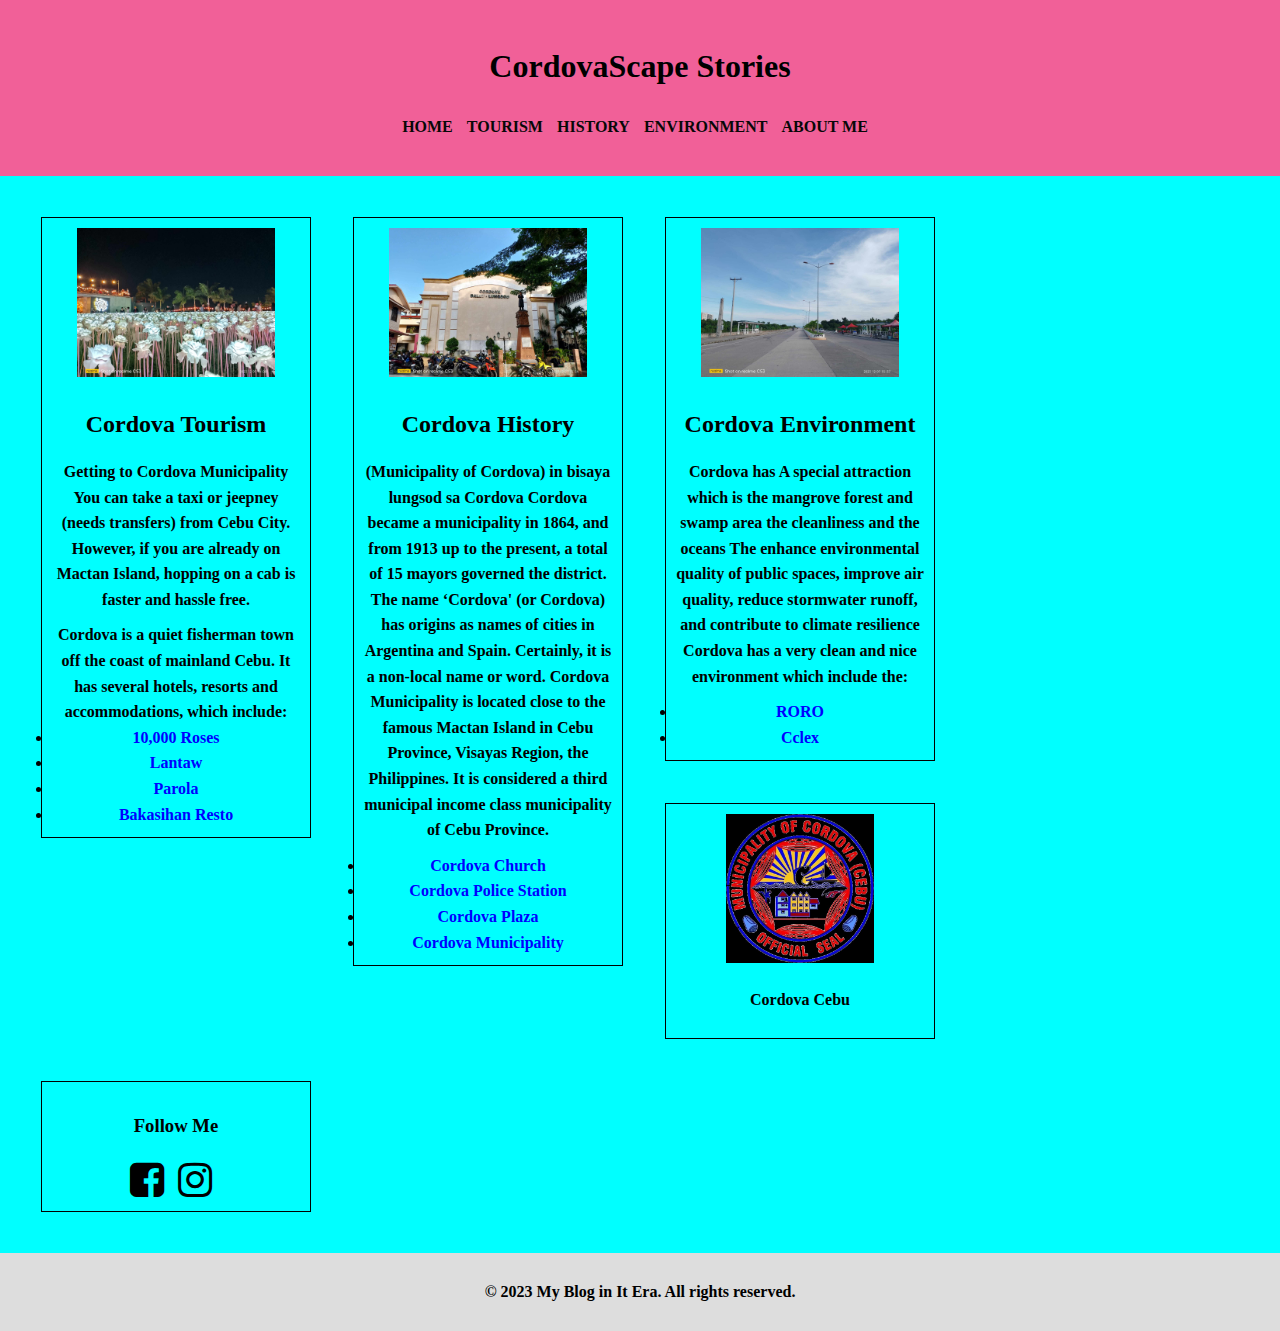
<file: index.html>
<!DOCTYPE html>
<html lang="en">
<head>
    <meta charset="UTF-8">
    <link rel="stylesheet" href="https://cdnjs.cloudflare.com/ajax/libs/font-awesome/4.7.0/css/font-awesome.min.css">
    <meta name="viewport" content="width=device-width, initial-scale=1.0">
    <link href="https://cdn.jsdelivr.net/npm/bootstrap@5.3.2/dist/css/bootstrap.min.css" rel="stylesheet" integrity="sha384-T3c6CoIi6uLrA9TneNEoa7RxnatzjcDSCmG1MXxSR1GAsXEV/Dwwykc2MPK8M2HN" crossorigin="anonymous">
    <script src="https://cdn.jsdelivr.net/npm/bootstrap@5.3.2/dist/js/bootstrap.bundle.min.js" integrity="sha384-C6RzsynM9kWDrMNeT87bh95OGNyZPhcTNXj1NW7RuBCsyN/o0jlpcV8Qyq46cDfL" crossorigin="anonymous"></script>
    
    <title>My Blog</title>
    <link rel="stylesheet" href="style.css">
</head>
  <body>
    <header>
      <h1>CordovaScape Stories </h1>
  <nav>
        <ul>
          <li><a href="index.html"><b>HOME</b></a></li>
          <li><a href="tour.html"> <b>TOURISM</a></li>
          <li><a href="hist.html"> <b>HISTORY</a></li>
          <li><a href="envi.html"> <b>ENVIRONMENT</a></li>
            <li><a href="about.html"><b>ABOUT ME </a></li>
            
        </ul>
      </nav> 
    </header>
    <div class="row">
    <main>
      <div class="left">
      <article class="card">
        <img src="image/9.jpg" alt="10k roses">
        <h2>Cordova Tourism</h2>
<p>Getting to Cordova Municipality You can take a taxi or jeepney (needs transfers) from Cebu City. However, if you are already on Mactan Island, hopping on a cab is faster and hassle free.</p>      
Cordova is a quiet fisherman town off the coast of mainland Cebu. It has several hotels, resorts and accommodations, which include: 
<li><a href="tour.html#tenk" style="color: blue;">10,000 Roses</a>
        <li><a href="tour.html#lantaw" style="color: blue;">Lantaw</a>
        <li><a href="tour.html#parola" style="color: blue;">Parola</a>
        <li><a href="tour.html#bakasihan" style="color: blue;">Bakasihan Resto</a>
      </article>
  
      <article class="card">
        <img src="image/lungs.jpg" alt="Blog Image">
        <h2>Cordova History</h2>
        <p>(Municipality of Cordova) in bisaya lungsod sa Cordova 
          Cordova became a municipality in 1864, and from 1913 up to the present, a total of 15 mayors governed the district.
          The name ‘Cordova' (or Cordova) has origins as names of cities in Argentina and Spain. Certainly, it is a non-local name or word.
          Cordova Municipality is located close to the famous Mactan Island in Cebu Province, Visayas Region, the Philippines.
It is considered a third municipal income class municipality of Cebu Province.
        </p>        
        <li><a href="hist.html#church" style="color: blue;">Cordova Church</a><br>
        <li><a href="hist.html#police" style="color: blue;">Cordova Police Station</a><br>
        <li><a href="hist.html#plaza" style="color: blue;">Cordova Plaza</a>
        <li><a href="hist.html#lungsod" style="color: blue;">Cordova Municipality</a>


  
      </article>
  
      <article class="card">
        <img src="image/1.jpg" alt="Blog Image">
        <h2>Cordova Environment </h2>
        <p>Cordova has  A special attraction which is the mangrove forest and swamp area the cleanliness and the oceans 
          The  enhance  environmental quality of public spaces, improve air quality, reduce stormwater runoff, and contribute to climate resilience
          Cordova has a very clean and nice environment which include the:</p>
        <li><a href="envi.html#roro" style="color: blue;">RORO</a>
          <li><a href="envi.html#cclex" style="color: blue;">Cclex</a>
      </article>
    </div>
    <div class="right">
      <div class="card">

        <img src="image/LOG-removebg-preview.jpg" class="aboutme">
        <p>Cordova Cebu </p>
    </div>
    <div class="card">
      <h3>Follow Me</h3>
      <i class="fa fa-facebook-square" style="font-size:40px" id="icons"></i>
      <i class="fa fa-instagram" style="font-size:40px" id="icons"></i>
    </div>
    </div>
    </main>
    </div>
    <div class="footer">
      <footer>
        <p>&copy; 2023  My Blog in It Era. All rights reserved.</p>
      </footer>
    </div>
  </body>
  
</html>
</file>
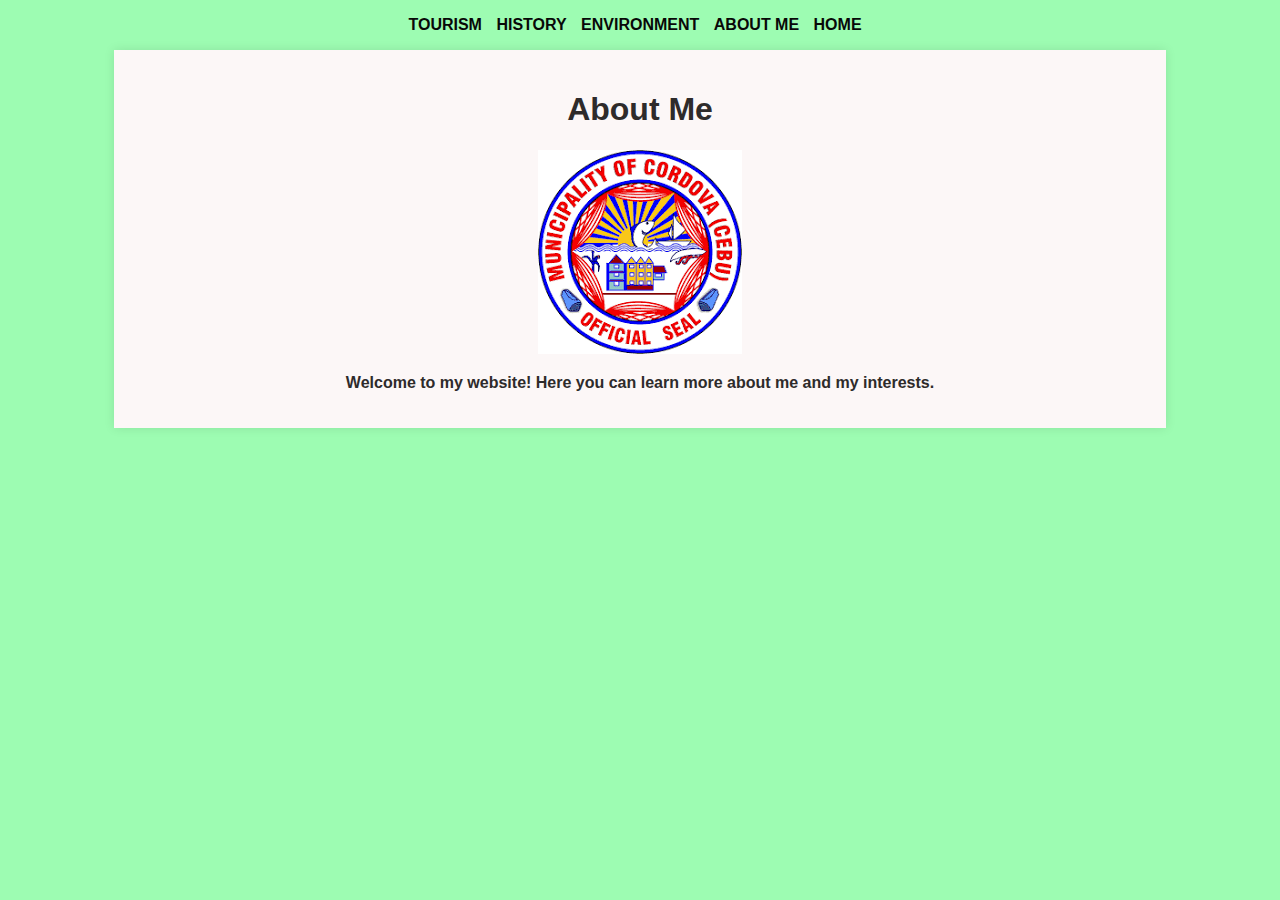
<file: about.html>
<!DOCTYPE html>
<html>
<head>
    <title>About Me</title>
    <style>
        body {
            font-family: Arial, sans-serif;
            background-color: #9dfcb2;
            color: #2e2b2b;
            text-align: center;
        }

        .content {
            width: 80%;
            margin: 0 auto;
            padding: 20px;
            background-color: #fcf7f7;
            box-shadow: 0 0 10px rgba(0, 0, 0, 0.1);
        }
        nav ul {
    list-style-type: none;
    padding: 0;
}

nav ul li {
    display: inline;
    margin-right: 10px;
}

nav ul li a {
    text-decoration: none;
    color: #080808;
}

    </style>
</head>
<body>
    <nav>
        <ul>
          <li><a href="tour.html"> <b>TOURISM</a></li>
          <li><a href="hist.html"> <b>HISTORY</a></li>
          <li><a href="envi.html"> <b>ENVIRONMENT</a></li>
            <li><a href="about.html"> ABOUT ME<b> </b></a></li>
            <li><a href="index.html">HOME <b> </b></a></li>
        </ul>
      </nav> 
    <div class="content">
        <h1>About Me</h1>
        <img src="image/logo" alt="logo">
        <p>Welcome to my website! Here you can learn more about me and my interests.</p>
    </div>
</body>
</html>
</file>
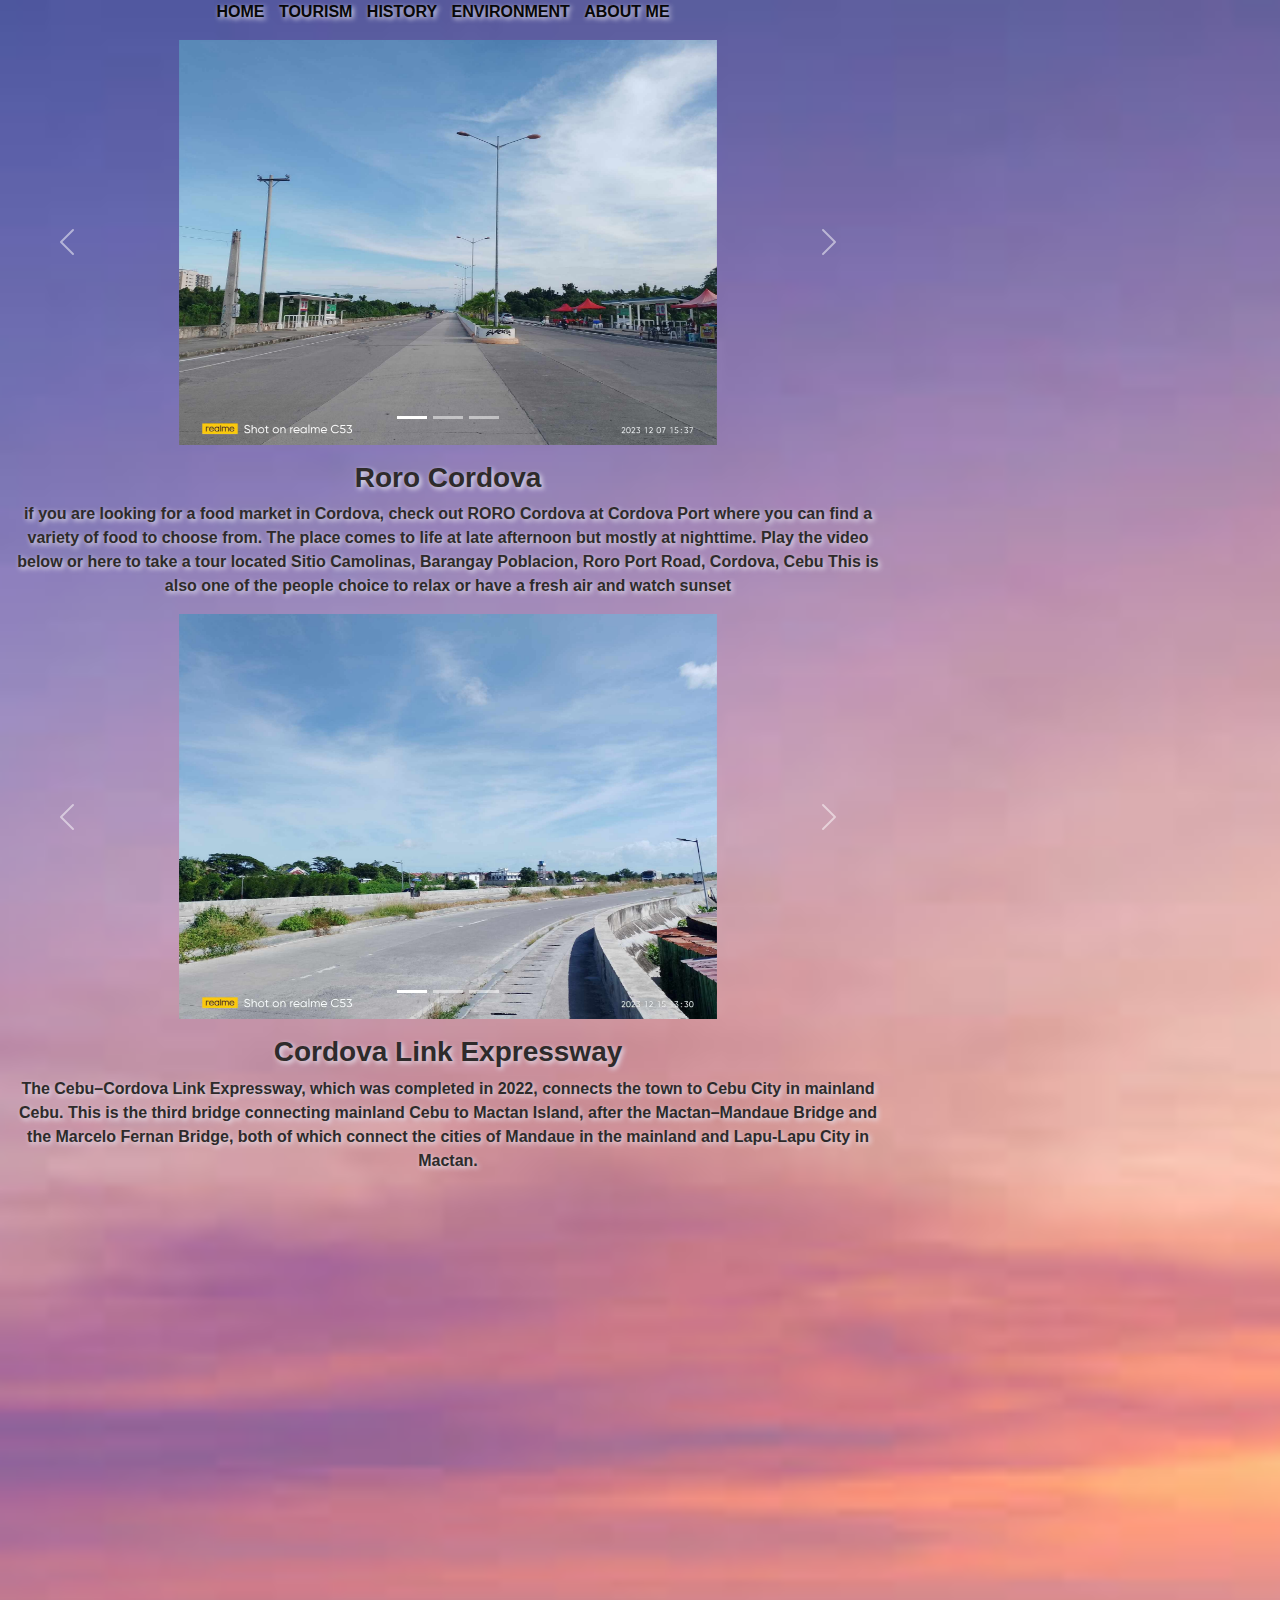
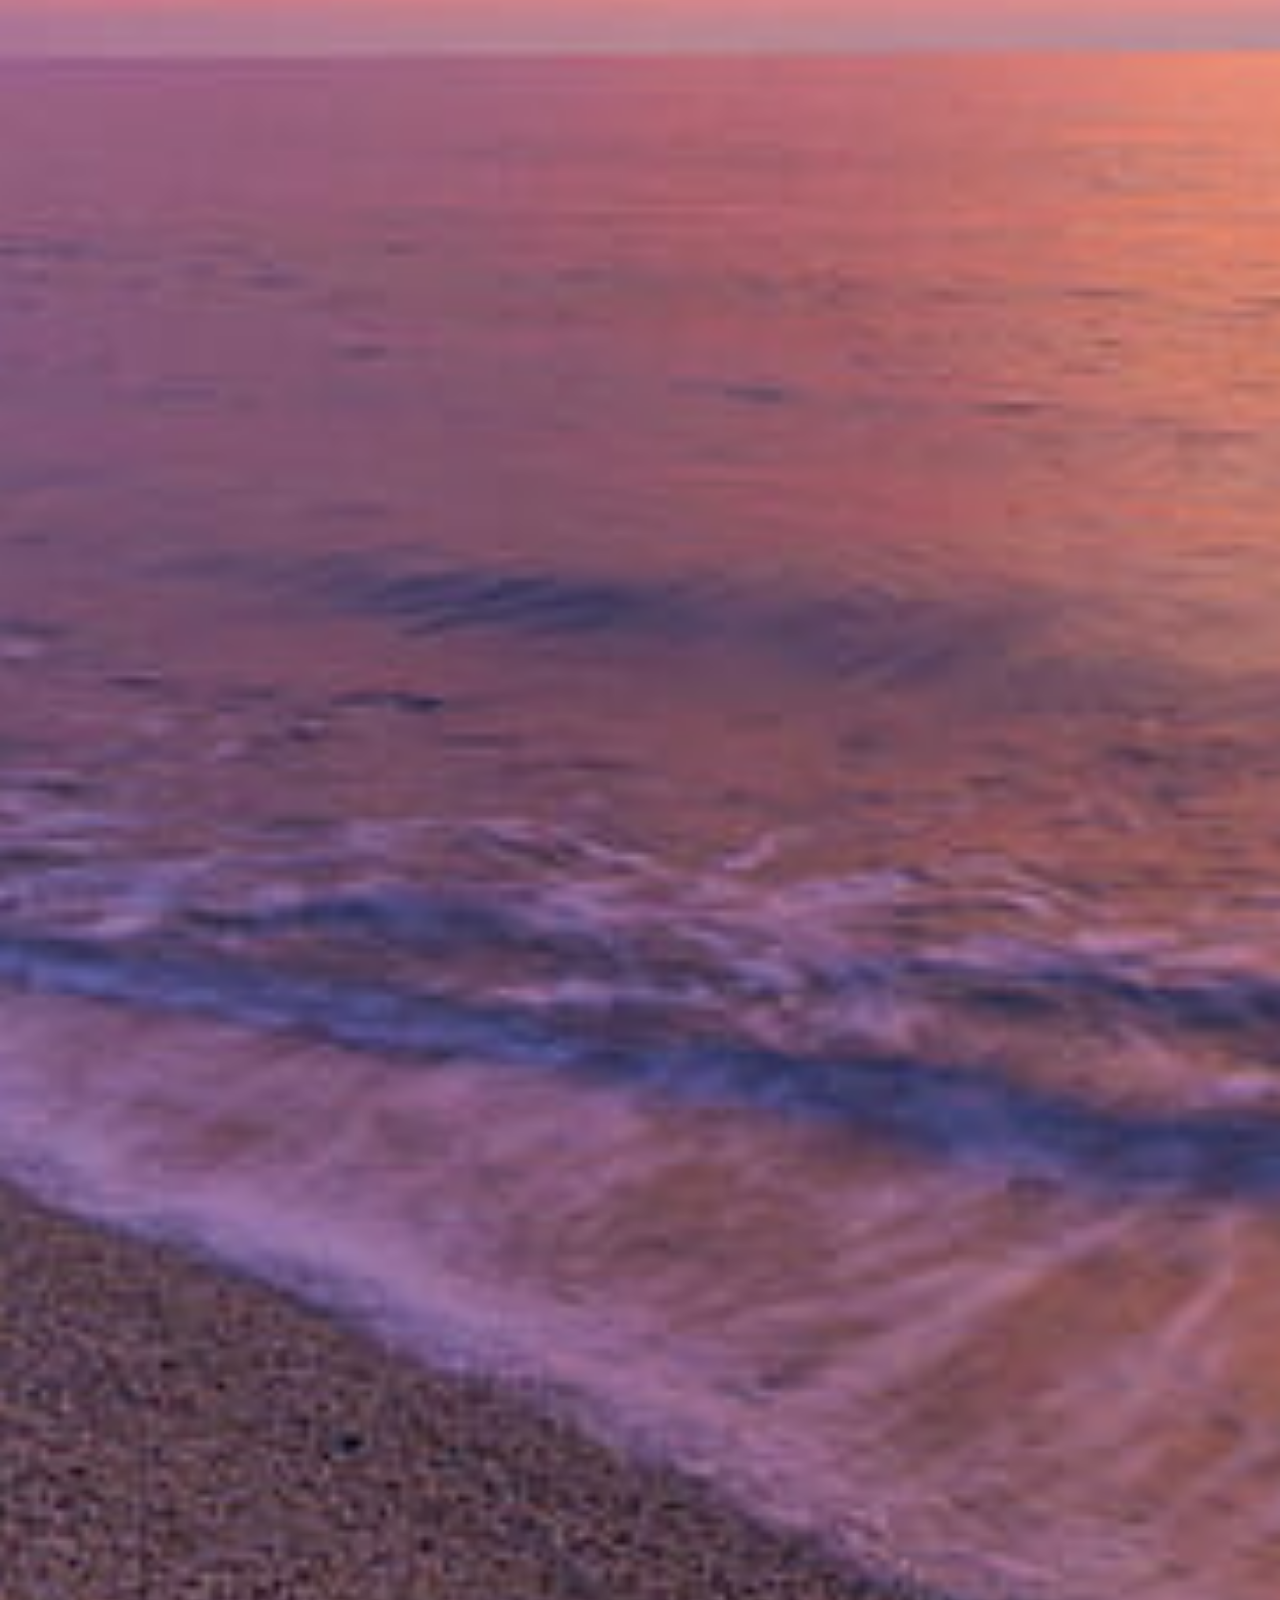
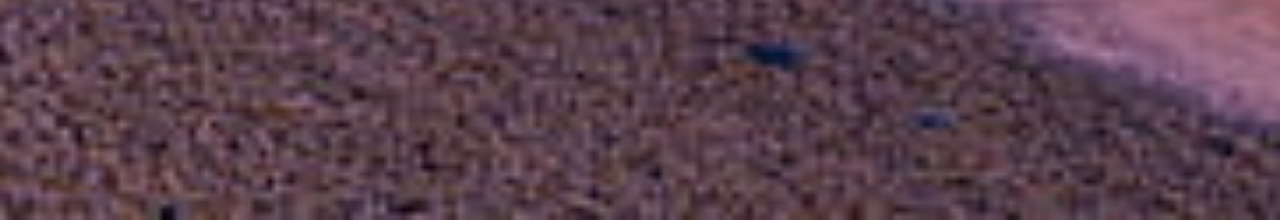
<file: envi.html>
<html lang="en">
<head>
  <title>Cordova Environment</title>
  <meta charset="utf-8">
  <meta name="viewport" content="width=device-width, initial-scale=1">
  <link href="https://cdn.jsdelivr.net/npm/bootstrap@5.3.2/dist/css/bootstrap.min.css" rel="stylesheet">
  <script src="https://cdn.jsdelivr.net/npm/bootstrap@5.3.2/dist/js/bootstrap.bundle.min.js"></script>
  <link rel="stylesheet" href="edit.css">
</head>
<body>
  <style>
    body {
        font-family: Arial, sans-serif;
        background-color: #9dfcb2;
        color: #2e2b2b;
        text-align: center;
    }

    .content {
        width: 80%;
        margin: 0 auto;
        padding: 20px;
        background-color: #fcf7f7;
        box-shadow: 0 0 10px rgba(0, 0, 0, 0.1);
    }
    nav ul {
list-style-type: none;
padding: 0;
}

nav ul li {
display: inline;
margin-right: 10px;
}

nav ul li a {
text-decoration: none;
color: #080808;
}

</style>
  <nav>
    <ul>
      <li><a href="index.html"><b>HOME</b></a></li>
      <li><a href="tour.html"> <b>TOURISM</a></li>
      <li><a href="hist.html"> <b>HISTORY</a></li>
      <li><a href="envi.html"> <b>ENVIRONMENT</a></li>
        <li><a href="about.html"><b>ABOUT ME </a></li>
        
    </ul>
  </nav> 
  
<!-- RORO-->
<a name="roro">
<div id="demo" class="carousel slide" data-bs-ride="carousel">

  <!-- Indicators/dots -->
  <div class="carousel-indicators">
    <button type="button" data-bs-target="#demo" data-bs-slide-to="0" class="active"></button>
    <button type="button" data-bs-target="#demo" data-bs-slide-to="1"></button>
    <button type="button" data-bs-target="#demo" data-bs-slide-to="2"></button>
  </div>
  
  <!-- The slideshow/carousel -->
  <header>
  </header>
  <div class="carousel-inner">
    <div class="carousel-item active">
      <img src="image/1.jpg" alt="RORO" class="d-block m-auto  " style="width:60%">
    </div>
    <div class="carousel-item">
      <img src="image/1.jpg" alt="RORO" class="d-block m-auto" style="width: 60%">
    </div>
  </div>
  
  <!-- Left and right controls/icons -->
  <button class="carousel-control-prev" type="button" data-bs-target="#demo" data-bs-slide="prev">
    <span class="carousel-control-prev-icon"></span>
  </button>
  <button class="carousel-control-next" type="button" data-bs-target="#demo" data-bs-slide="next">
    <span class="carousel-control-next-icon"></span>
  </button>
</div>

<div class="container-fluid mt-3">
  <h3> <b>Roro Cordova</b></h3>
  <p>if you are looking for a food market in Cordova, check out RORO Cordova at Cordova Port where you can find a variety of food to choose from. The place comes to life at late afternoon but mostly at nighttime. Play the video below or here to take a tour located Sitio Camolinas, Barangay Poblacion, Roro Port Road, Cordova, Cebu
    This is also one of the people choice to relax or have a fresh air  and watch sunset
  </p>
</div>
</a>
<!-- CCLEX-->
<a name="cclex">
  <div id="demo" class="carousel slide" data-bs-ride="carousel">
  
    <!-- Indicators/dots -->
    <div class="carousel-indicators">
      <button type="button" data-bs-target="#demo" data-bs-slide-to="0" class="active"></button>
      <button type="button" data-bs-target="#demo" data-bs-slide-to="1"></button>
      <button type="button" data-bs-target="#demo" data-bs-slide-to="2"></button>
    </div>
    
    <!-- The slideshow/carousel -->
    <header>
          
    </header>
    <div class="carousel-inner">
      <div class="carousel-item active">
        <img src="image/cc.jpg" alt="RORO" class="d-block m-auto " style="width:60%">
      </div>
      <div class="carousel-item">
        <img src="image/ccl.jpg" alt="RORO" class="d-block m-auto " style="width: 60%">
      </div>
      <div class="carousel-item">
        <img src="image/cclex.jpg" alt="RORO" class="d-block m-auto" style="width: 60%">
      </div>
    </div>
    
    <!-- Left and right controls/icons -->
    <button class="carousel-control-prev" type="button" data-bs-target="#demo" data-bs-slide="prev">
      <span class="carousel-control-prev-icon"></span>
    </button>
    <button class="carousel-control-next" type="button" data-bs-target="#demo" data-bs-slide="next">
      <span class="carousel-control-next-icon"></span>
    </button>
  </div>
  
  <div class="container-fluid mt-3">
    <h3><b>Cordova Link Expressway</b></h3>
    <p> The Cebu–Cordova Link Expressway, which was completed in 2022, connects the town to Cebu City in mainland Cebu. This is the third bridge connecting mainland Cebu to Mactan Island, after the Mactan–Mandaue Bridge and the Marcelo Fernan Bridge, both of which connect the cities of Mandaue in the mainland and Lapu-Lapu City in Mactan.</p>
  </div>
  </a>
  

</body>
</html>
</file>
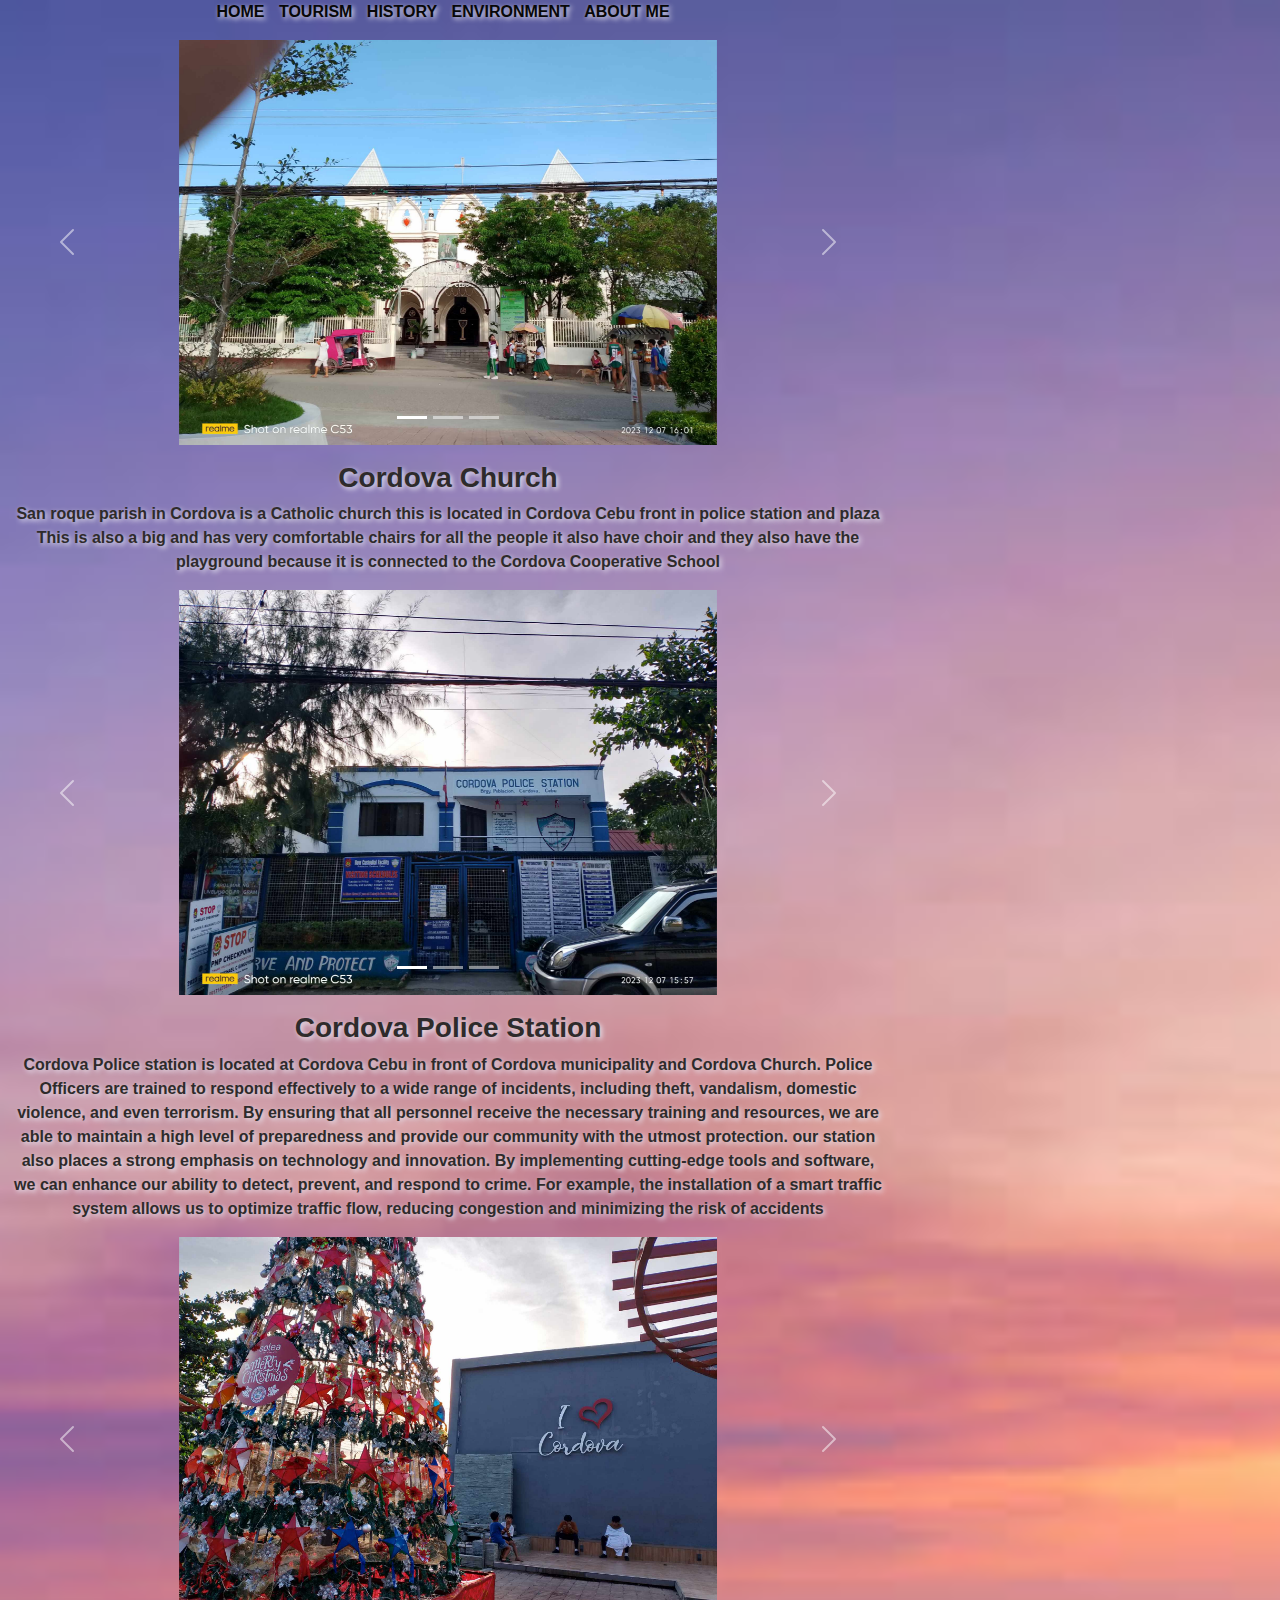
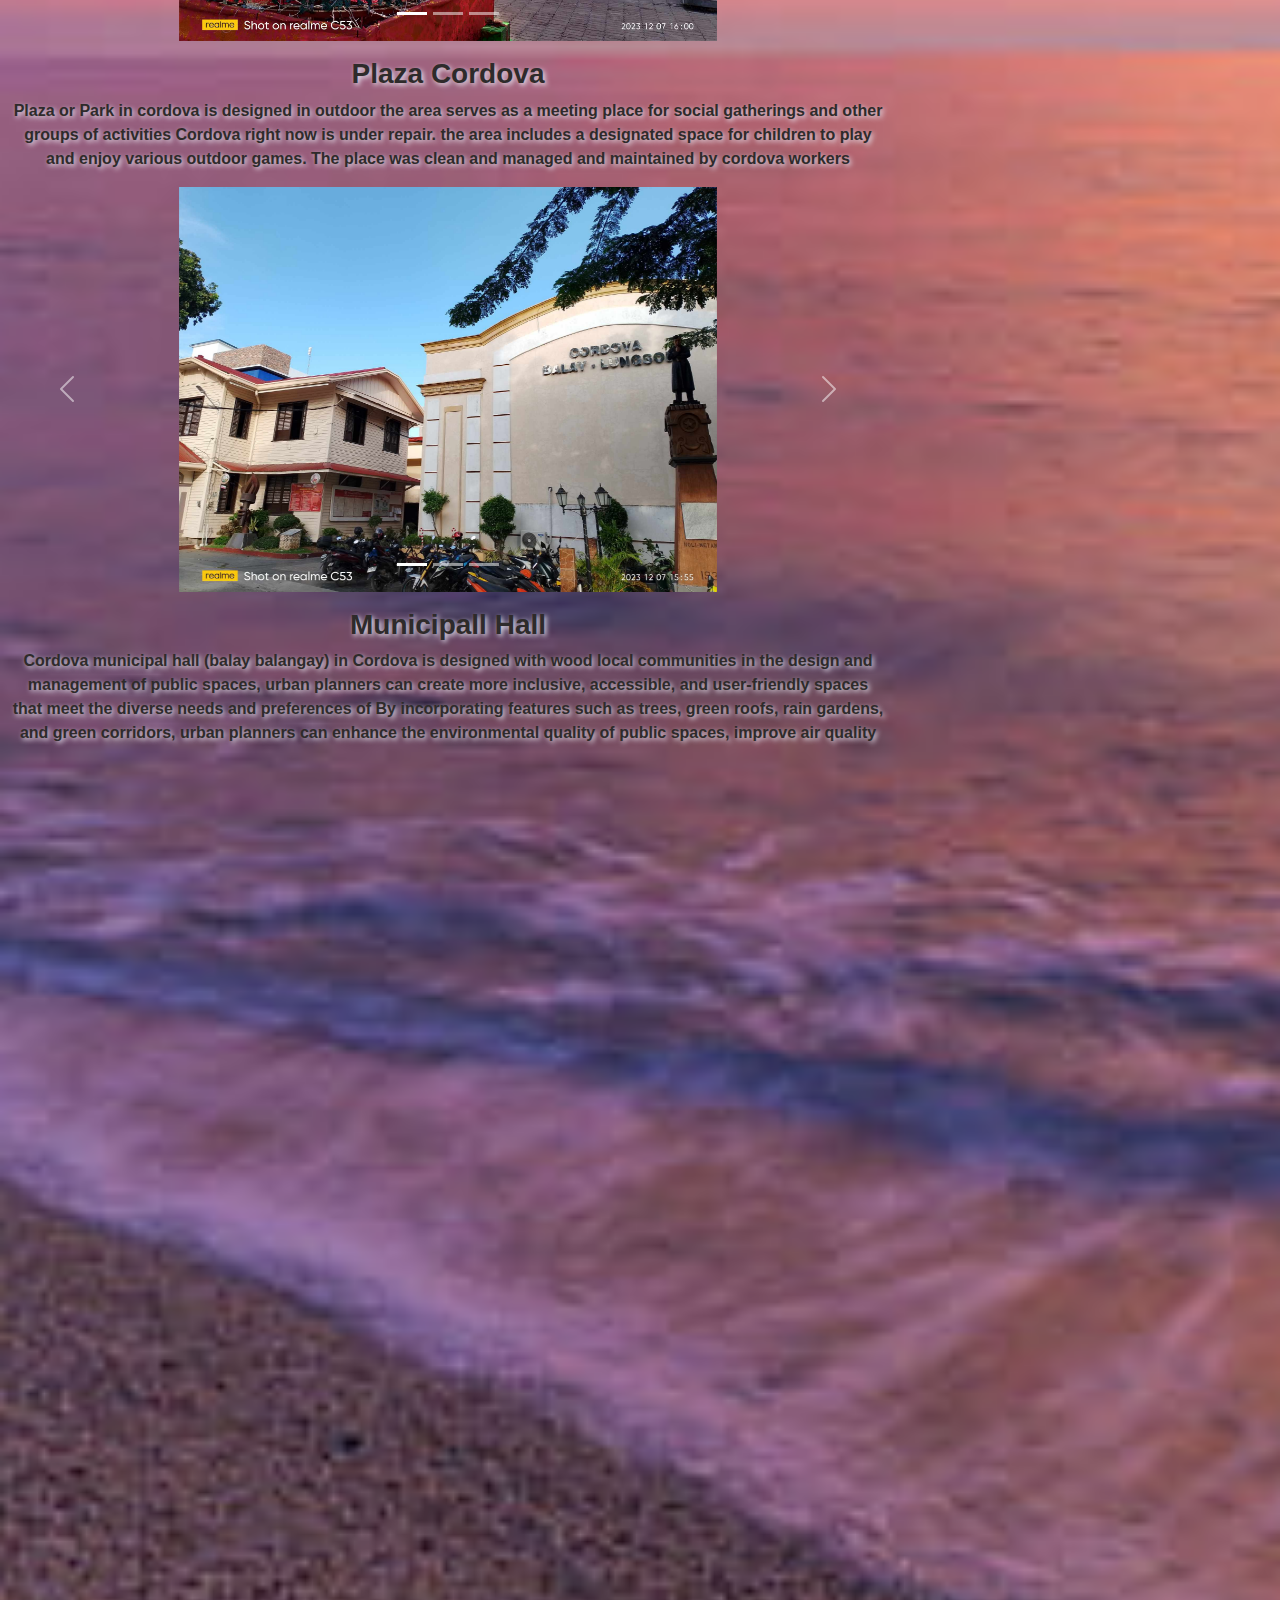
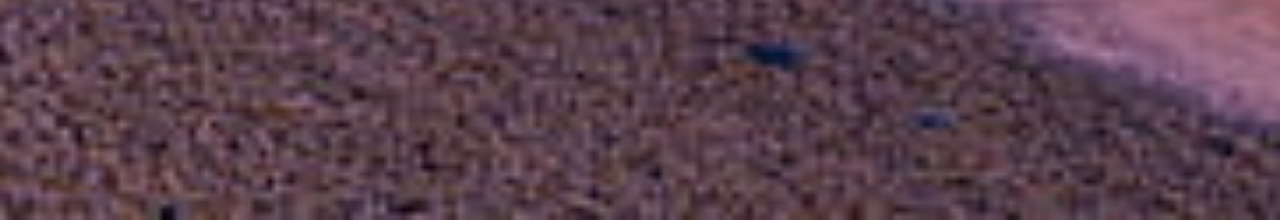
<file: hist.html>
<html lang="en">
<head>
  <title> CORDOVA HISTORY</title>
  <meta charset="utf-8">
  <meta name="viewport" content="width=device-width, initial-scale=1">
  <link href="https://cdn.jsdelivr.net/npm/bootstrap@5.3.2/dist/css/bootstrap.min.css" rel="stylesheet">
  <script src="https://cdn.jsdelivr.net/npm/bootstrap@5.3.2/dist/js/bootstrap.bundle.min.js"></script>
  <link rel="stylesheet" href="edit.css">
</head>
<body>
  <style>
    body {
        font-family: Arial, sans-serif;
        background-color: #9dfcb2;
        color: #2e2b2b;
        text-align: center;
    }

    .content {
        width: 80%;
        margin: 0 auto;
        padding: 20px;
        background-color: #fcf7f7;
        box-shadow: 0 0 10px rgba(0, 0, 0, 0.1);
    }
    nav ul {
list-style-type: none;
padding: 0;
}

nav ul li {
display: inline;
margin-right: 10px;
}

nav ul li a {
text-decoration: none;
color: #080808;
}

</style>
  <nav>
    <ul>
      <li><a href="index.html"><b>HOME</b></a></li>
      <li><a href="tour.html"> <b>TOURISM</a></li>
      <li><a href="hist.html"> <b>HISTORY</a></li>
      <li><a href="envi.html"> <b>ENVIRONMENT</a></li>
        <li><a href="about.html"><b>ABOUT ME </a></li>
    </ul>
  </nav> 
<!-- Church-->
<a name="church">
<div id="demo" class="carousel slide" data-bs-ride="carousel">

  <!-- Indicators/dots -->
  <div class="carousel-indicators">
    <button type="button" data-bs-target="#demo" data-bs-slide-to="0" class="active"></button>
    <button type="button" data-bs-target="#demo" data-bs-slide-to="1"></button>
    <button type="button" data-bs-target="#demo" data-bs-slide-to="2"></button>
  </div>
  
  <!-- The slideshow/carousel -->
  <header>
  </header>
  <div class="carousel-inner">
    <div class="carousel-item active">
      <img src="image/church.jpg" alt="RORO" class="d-block m-auto" style="width: 60%;">
    </div>
    <div class="carousel-item">
      <img src="image/pari.jpg" alt="RORO" class="d-block m-auto" style="width: 60%;">
    </div>
  </div>
  
  <!-- Left and right controls/icons -->
  <button class="carousel-control-prev" type="button" data-bs-target="#demo" data-bs-slide="prev">
    <span class="carousel-control-prev-icon"></span>
  </button>
  <button class="carousel-control-next" type="button" data-bs-target="#demo" data-bs-slide="next">
    <span class="carousel-control-next-icon"></span>
  </button>
</div>

<div class="container-fluid mt-3">
  <h3><b>Cordova Church</b></h3>
  <p>San roque parish in Cordova is  a Catholic church this is located in Cordova Cebu front in police station and plaza 
    This is also a big and  has very comfortable chairs  for all the people it also have choir and they also have the playground because it is connected to the Cordova Cooperative School</p>
</div>
</a>
<!-- Police -->
<a name="police">
<div id="demo" class="carousel slide" data-bs-ride="carousel">

  <!-- Indicators/dots -->
  <div class="carousel-indicators">
    <button type="button" data-bs-target="#demo" data-bs-slide-to="0" class="active"></button>
    <button type="button" data-bs-target="#demo" data-bs-slide-to="1"></button>
    <button type="button" data-bs-target="#demo" data-bs-slide-to="2"></button>
  </div>
  
  <!-- The slideshow/carousel -->
  <header>
  </header>
  <div class="carousel-inner">
    <div class="carousel-item active">
      <img src="image/5.jpg" alt="RORO" class="d-block m-auto" style="width:60%">
    </div>
    <div class="carousel-item">
      <img src="image/5.jpg" alt="RORO" class="d-block m-auto" style="width: 60%">
    </div>
  </div>
  
  <!-- Left and right controls/icons -->
  <button class="carousel-control-prev" type="button" data-bs-target="#demo" data-bs-slide="prev">
    <span class="carousel-control-prev-icon"></span>
  </button>
  <button class="carousel-control-next" type="button" data-bs-target="#demo" data-bs-slide="next">
    <span class="carousel-control-next-icon"></span>
  </button>
</div>

<div class="container-fluid mt-3">
  <h3> <b>Cordova Police Station </b></h3>
  <p>Cordova Police station is located at Cordova Cebu in front of Cordova municipality and Cordova Church.
    Police Officers are trained to respond effectively to a wide range of incidents, including theft, vandalism, domestic violence, and even terrorism. By ensuring that all personnel receive the necessary training and resources, we are able to maintain a high level of preparedness and provide our community with the utmost protection.
    our station also places a strong emphasis on technology and innovation. By implementing cutting-edge tools and software, we can enhance our ability to detect, prevent, and respond to crime. For example, the installation of a smart traffic system allows us to optimize traffic flow, reducing congestion and minimizing the risk of accidents</p>
</div>
</a>
<!-- Plaza-->
<a name="plaza">
  <div id="demo" class="carousel slide" data-bs-ride="carousel">
  
    <!-- Indicators/dots -->
    <div class="carousel-indicators">
      <button type="button" data-bs-target="#demo" data-bs-slide-to="0" class="active"></button>
      <button type="button" data-bs-target="#demo" data-bs-slide-to="1"></button>
      <button type="button" data-bs-target="#demo" data-bs-slide-to="2"></button>
    </div>
    
    <!-- The slideshow/carousel -->
    <header>
    </header>
    <div class="carousel-inner">
      <div class="carousel-item active">
        <img src="image/plaza.jpg" alt="RORO" class="d-block m-auto" style="width:60%">
      </div>
      <div class="carousel-item">
        <img src="image/plaza1.jpg" alt="RORO" class="d-block m-auto" style="width: 60%">
      </div>
      <div class="carousel-item">
        <img src="image/plaza2.jpg" alt="RORO" class="d-block m-auto" style="width: 60%">
      </div>
    </div>
    
    <!-- Left and right controls/icons -->
    <button class="carousel-control-prev" type="button" data-bs-target="#demo" data-bs-slide="prev">
      <span class="carousel-control-prev-icon"></span>
    </button>
    <button class="carousel-control-next" type="button" data-bs-target="#demo" data-bs-slide="next">
      <span class="carousel-control-next-icon"></span>
    </button>
  </div>
  </a>
  <div class="container-fluid mt-3">
    <h3> <b>Plaza Cordova </b></h3>
    <p>Plaza or Park in cordova is designed in outdoor the area serves as a meeting place for social gatherings and  other groups of activities Cordova right now is under repair.
      the area includes a designated space for children to play and enjoy various outdoor games. The place was clean and managed and maintained by cordova workers

    </p>
  </div>
  <!-- Municipality-->
<a name="lungsod">
  <div i  d="demo" class="carousel slide" data-bs-ride="carousel">
  
    <!-- Indicators/dots -->
    <div class="carousel-indicators">
      <button type="button" data-bs-target="#demo" data-bs-slide-to="0" class="active"></button>
      <button type="button" data-bs-target="#demo" data-bs-slide-to="1"></button>
      <button type="button" data-bs-target="#demo" data-bs-slide-to="2"></button>
    </div>
    
    <!-- The slideshow/carousel -->
    <header>
    </header>
    <div class="carousel-inner">
      <div class="carousel-item active">
        <img src="image/4.jpg" alt="RORO" class="d-block m-auto" style="width:60%">
      </div>
      <div class="carousel-item">
        <img src="image/balay.jpg" alt="RORO" class="d-block m-auto m-auto" style="width: 60%">
      </div>
      <div class="carousel-item">
        <img src="image/lungs.jpg" alt="RORO" class="d-block m-auto" style="width: 60%">
      </div>
    </div>
    
    <!-- Left and right controls/icons -->
    <button class="carousel-control-prev" type="button" data-bs-target="#demo" data-bs-slide="prev">
      <span class="carousel-control-prev-icon"></span>
    </button>
    <button class="carousel-control-next" type="button" data-bs-target="#demo" data-bs-slide="next">
      <span class="carousel-control-next-icon"></span>
    </button>
  </div>
  
  <div class="container-fluid mt-3">
    <h3> <b>Municipall Hall </b></h3>
    <p>Cordova municipal hall (balay balangay) in Cordova is designed with wood local communities in the design and management of public spaces, urban planners can create more inclusive, accessible, and user-friendly spaces that meet the diverse needs and preferences of By incorporating features such as trees, green roofs, rain gardens, and green corridors, urban planners can enhance the environmental quality of public spaces, improve air quality</p>
    <p></p>
  </div>
  </a>
</body>
</html>
</file>
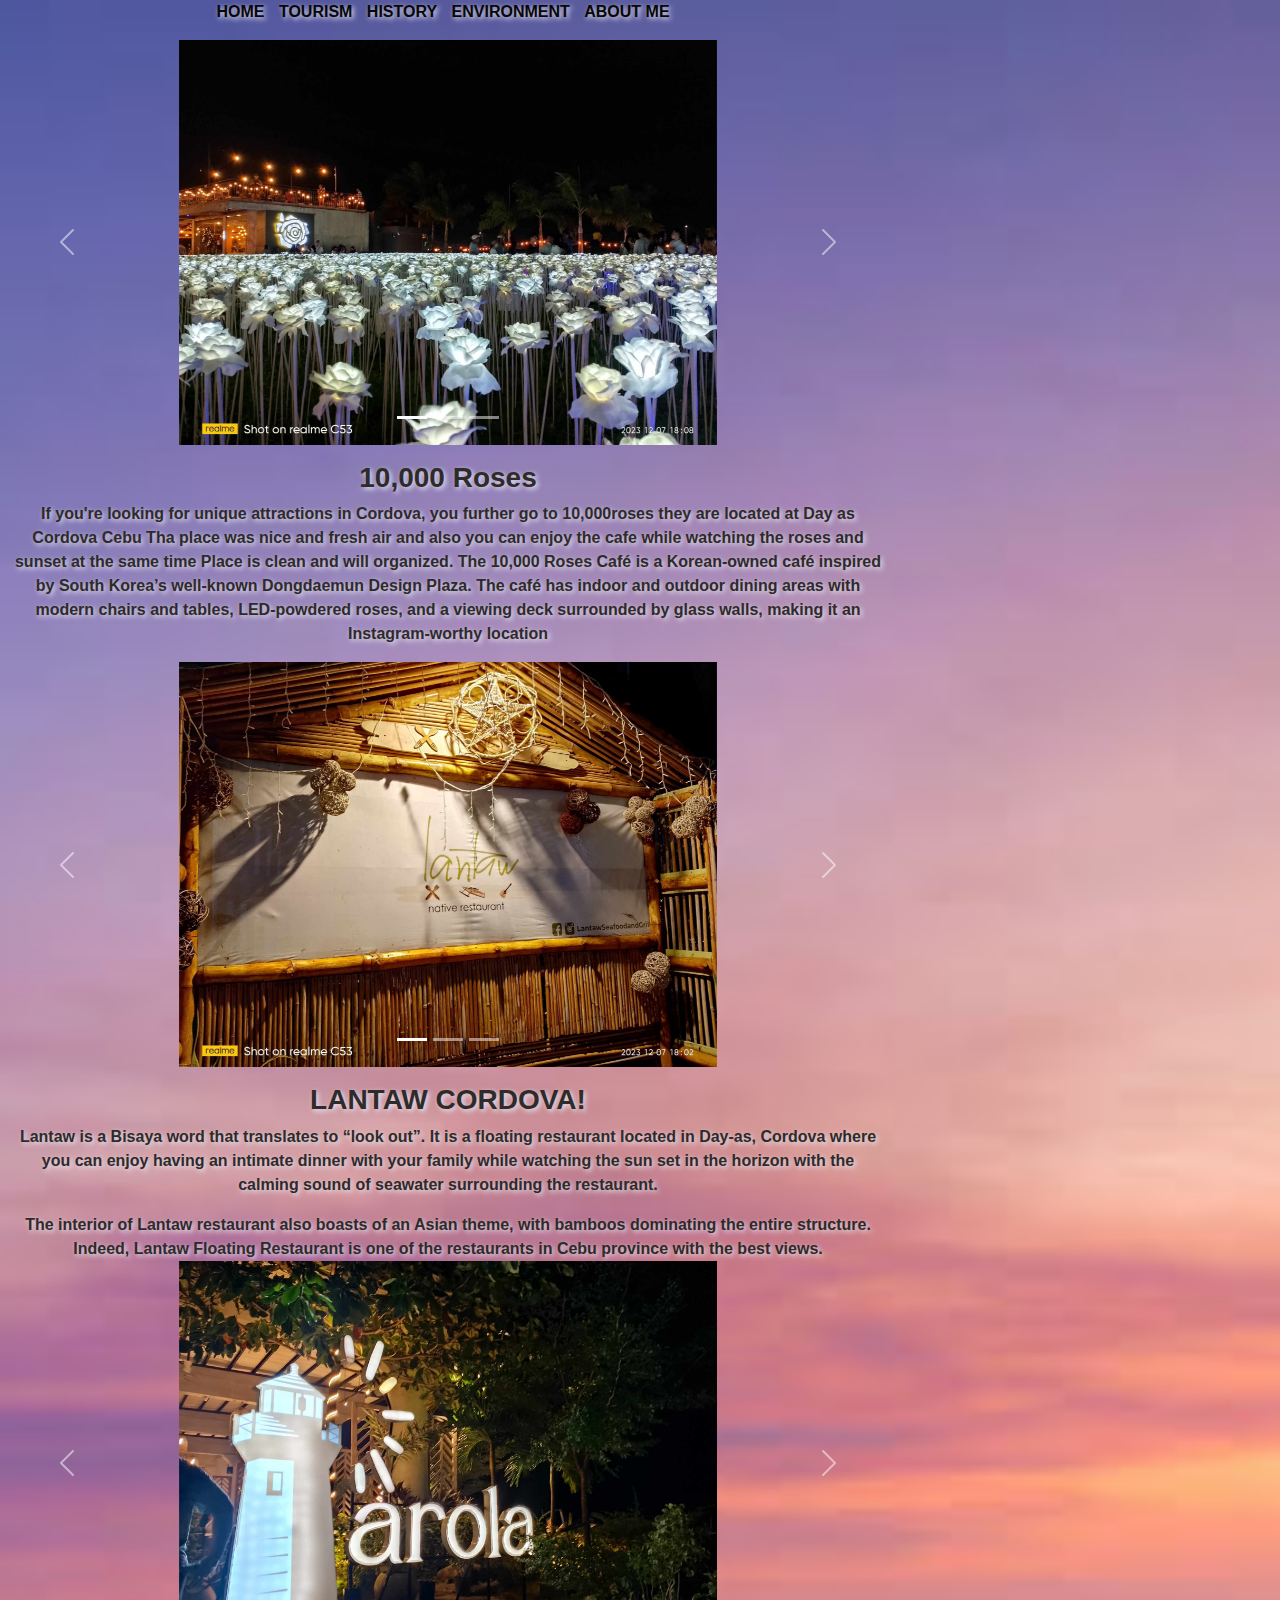
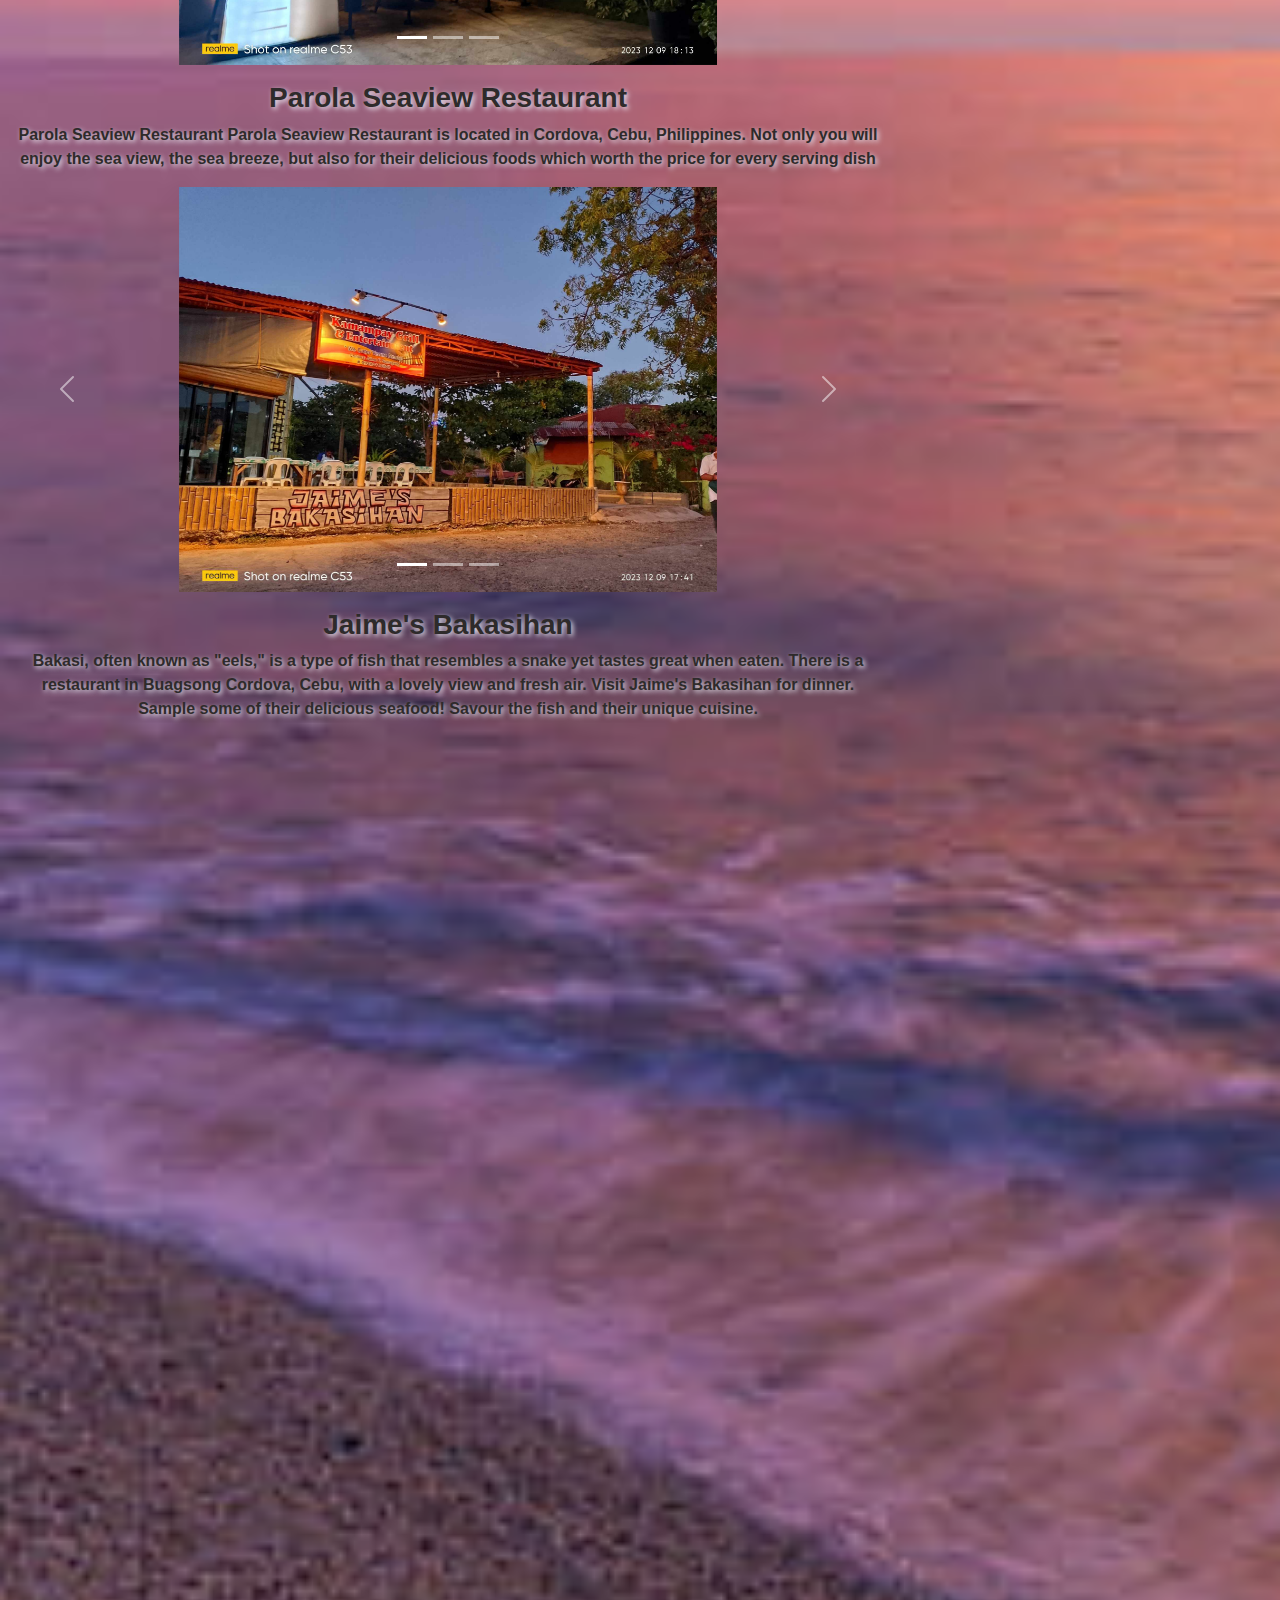
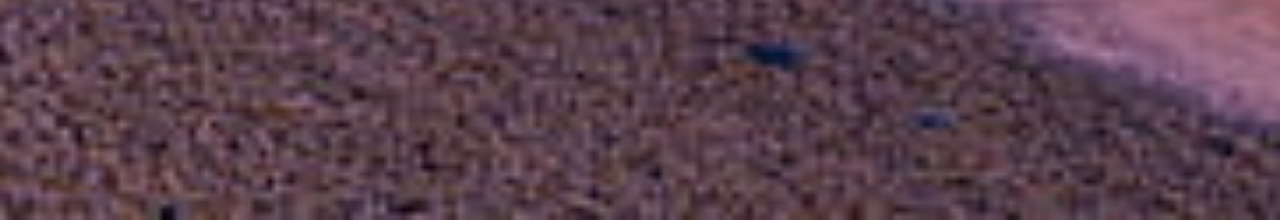
<file: tour.html>
<html lang="en">
<head>
  <title>Cordova Tourism</title>
  <meta charset="utf-8">
  <meta name="viewport" content="width=device-width, initial-scale=1">
  <link href="https://cdn.jsdelivr.net/npm/bootstrap@5.3.2/dist/css/bootstrap.min.css" rel="stylesheet">
  <script src="https://cdn.jsdelivr.net/npm/bootstrap@5.3.2/dist/js/bootstrap.bundle.min.js"></script>
 <link rel="stylesheet" href="edit.css">
</head>
<body>
  <style>
    body {
        font-family: Arial, sans-serif;
        background-color: #9dfcb2;
        color: #2e2b2b;
        text-align: center;
    }

    .content {
        width: 80%;
        margin: 0 auto;
        padding: 20px;
        background-color: #fcf7f7;
        box-shadow: 0 0 10px rgba(0, 0, 0, 0.1);
    }
    nav ul {
list-style-type: none;
padding: 0;
}

nav ul li {
display: inline;
margin-right: 10px;
}

nav ul li a {
text-decoration: none;
color: #080808;
}

</style>
  <nav>
    <ul>
      <li><a href="index.html"><b>HOME</b></a></li>
      <li><a href="tour.html"> <b>TOURISM</a></li>
      <li><a href="hist.html"> <b>HISTORY</a></li>
      <li><a href="envi.html"> <b>ENVIRONMENT</a></li>
        <li><a href="about.html"><b>ABOUT ME </a></li>
    </ul>
  </nav> 
  <!-- 10k -->
  <a name="tenk">
  <!-- Carousel -->
<div id="demo" class="carousel slide" data-bs-ride="carousel">

  <!-- Indicators/dots -->
  <div class="carousel-indicators">
    <button type="button" data-bs-target="#demo" data-bs-slide-to="0" class="active"></button>
    <button type="button" data-bs-target="#demo" data-bs-slide-to="1"></button>
    <button type="button" data-bs-target="#demo" data-bs-slide-to="2"></button>
  </div>
  
  <!-- The slideshow/carousel -->
  <header>

  </header>
  <div class="carousel-inner">
    <div class="carousel-item active">
      <img src="image/10k.jpg" alt="RORO" class="d-block m-auto" style="width:60%">
    </div>
    <div class="carousel-item">
      <img src="image/12.jpg" alt="RORO" class="d-block m-auto" style="width: 60%">
    </div>
    <div class="carousel-item">
      <img src="image/10kk.jpg" alt="RORO" class="d-block m m-auto" style="width: 60%">
    </div>
    <div class="carousel-item">
        <img src="image/14.jpg" alt="RORO" class="d-block m auto" style="width: 60%">
      </div>
  </div>
  
  <!-- Left and right controls/icons -->
  <button class="carousel-control-prev" type="button" data-bs-target="#demo" data-bs-slide="prev">
    <span class="carousel-control-prev-icon"></span>
  </button>
  <button class="carousel-control-next" type="button" data-bs-target="#demo" data-bs-slide="next">
    <span class="carousel-control-next-icon"></span>
  </button>
</div>

<div class="container-fluid mt-3">
  <h3><B>10,000 Roses</B></h3>
  <p>If you're looking for unique attractions in Cordova, you further go to 10,000roses they are located at Day as Cordova Cebu
    Tha place was nice and  fresh air and also you can enjoy the cafe while watching the roses and sunset at the same time 
    Place is clean and will organized.

    The 10,000 Roses Café is a Korean-owned café inspired by South Korea’s well-known Dongdaemun Design Plaza. The café has indoor and outdoor dining areas with modern chairs and tables, LED-powdered roses, and a viewing deck surrounded by glass walls, making it an Instagram-worthy location
  
  </p>
</div>
</a>
<!-- LANTAW -->
<a name="lantaw">
<!-- Carousel -->
<div id="demo" class="carousel slide" data-bs-ride="carousel">

  <!-- Indicators/dots -->
  <div class="carousel-indicators">
    <button type="button" data-bs-target="#demo" data-bs-slide-to="0" class="active"></button>
    <button type="button" data-bs-target="#demo" data-bs-slide-to="1"></button>
    <button type="button" data-bs-target="#demo" data-bs-slide-to="2"></button>
  </div>
  
  <!-- The slideshow/carousel -->
  <header>
  
  </header>
  <div class="carousel-inner">
    <div class="carousel-item active">
      <img src="image/7.jpg" alt="Lantaw" class="d-block m-auto" style="width:60%">
    </div>
    <div class="carousel-item">
      <img src="image/taw.jpg" alt="Lantaw" class="d-block m-auto" style="width: 60%">
    </div>
  </div>
  
  <!-- Left and right controls/icons -->
  <button class="carousel-control-prev" type="button" data-bs-target="#demo" data-bs-slide="prev">
    <span class="carousel-control-prev-icon"></span>
  </button>
  <button class="carousel-control-next" type="button" data-bs-target="#demo" data-bs-slide="next">
    <span class="carousel-control-next-icon"></span>
  </button>
</div>

<div class="container-fluid mt-3">
  <h3><b> LANTAW CORDOVA!</b></h3>
  <p>
    Lantaw is a Bisaya word that translates to “look out”. It is a floating restaurant located in Day-as, Cordova where you can enjoy having an intimate dinner with your family while watching the sun set in the horizon with the calming sound of seawater surrounding the restaurant. </p>
    The interior of Lantaw restaurant also boasts of an Asian theme, with bamboos dominating the entire structure. Indeed, Lantaw Floating Restaurant is one of the restaurants in Cebu province with the best views.
  </div>
</a>
<!-- PAROLA -->
<a name="parola">
<!-- Carousel -->
<div id="demo" class="carousel slide" data-bs-ride="carousel">
        
  <!-- Indicators/dots -->
  <div class="carousel-indicators">
    <button type="button" data-bs-target="#demo" data-bs-slide-to="0" class="active"></button>
    <button type="button" data-bs-target="#demo" data-bs-slide-to="1"></button>
    <button type="button" data-bs-target="#demo" data-bs-slide-to="2"></button>
  </div>
  
  <!-- The slideshow/carousel -->
  <header>
  </header>
  <div class="carousel-inner">
    <div class="carousel-item active">
      <img src="image/19.jpg" alt="PAROLA" class="d-block m-auto" style="width:60%" >
    </div>
    <div class="carousel-item">
      <img src="image/20.jpg" alt="PAROLA" class="d-block m-auto" style="width: 60%" >
    </div>
    <div class="carousel-item">
        <img src="image/22.jpg" alt="PAROLA" class="d-block m-auto" style="width: 60%">
      </div>
      <div class="carousel-item">
        <img src="image/23.jpg" alt="PAROLA" class="d-block m-auto" style="width: 60%">
      </div>
      <div class="carousel-item">
        <img src="image/24.jpg" alt="PAROLA" class="d-block m-auto" style="width: 60%">
      </div>
      <div class="carousel-item">
        <img src="image/25 - Copy.jpg" alt="PAROLA" class="d-block m-auto" style="width: 60%">
      </div>
  </div>
  
  <!-- Left and right controls/icons -->
  <button class="carousel-control-prev" type="button" data-bs-target="#demo" data-bs-slide="prev">
    <span class="carousel-control-prev-icon"></span>
  </button>
  <button class="carousel-control-next" type="button" data-bs-target="#demo" data-bs-slide="next">
    <span class="carousel-control-next-icon"></span>
  </button>
</div>

<div class="container-fluid mt-3">
  <h3><B>Parola Seaview Restaurant</B></h3>
  <p>Parola Seaview Restaurant
 Parola Seaview Restaurant is located in Cordova, Cebu, Philippines. Not only you will enjoy the sea view, the sea breeze, but also for their delicious foods which worth the price for every serving dish</p>
</div>
</a>

<!-- BAKASIHAN -->
<a name="bakasihan">
<!-- Carousel -->
<div id="demo" class="carousel slide" data-bs-ride="carousel">

  <!-- Indicators/dots -->
  <div class="carousel-indicators">
    <button type="button" data-bs-target="#demo" data-bs-slide-to="0" class="active"></button>
    <button type="button" data-bs-target="#demo" data-bs-slide-to="1"></button>
    <button type="button" data-bs-target="#demo" data-bs-slide-to="2"></button>
  </div>
  
  <!-- The slideshow/carousel -->
  <header>
  
  </header>
  <div class="carousel-inner">
    <div class="carousel-item active">
      <img src="image/16.jpg" alt="RORO" class="d-block m-auto" style="width:60%">
    </div>
    <div class="carousel-item">
      <img src="image/bakasihan.jpg" alt="RORO" class="d-block m-auto" style="width: 60%">
    </div>
    <div class="carousel-item"> 
      <img src="image/18.jpg" alt="RORO" class="d-block m-auto" style="width: 60%">
    </div>
  </div>
  
  <!-- Left and right controls/icons -->
  <button class="carousel-control-prev" type="button" data-bs-target="#demo" data-bs-slide="prev">
    <span class="carousel-control-prev-icon"></span>
  </button>
  <button class="carousel-control-next" type="button" data-bs-target="#demo" data-bs-slide="next">
    <span class="carousel-control-next-icon"></span>
  </button>
</div>

<div class="container-fluid mt-3">
  <h3><B>Jaime's Bakasihan</B></h3>
  <p>Bakasi, often known as "eels," is a type of fish that resembles a snake yet tastes great when eaten. 
    There is a restaurant in Buagsong Cordova, Cebu, with a lovely view and fresh air. 
    Visit Jaime's Bakasihan for dinner. Sample some of their delicious seafood! Savour the fish and their unique cuisine.</p>
</div>
</a>
</body>
</html>
</file>
<file: style.css>
body {
    font-family:'Times New Roman', Times, serif;
    line-height: 1.6;
    margin: 0;
    padding: 0;
    color: black;
    background-color: aqua;
    
}

header {
    background-color: #f16098;
    padding: 20px;
    text-align: center;

}

nav ul {
    list-style-type: none;
    padding: 0;
}

nav ul li {
    display: inline;
    margin-right: 10px;
}

nav ul li a {
    text-decoration: none;
    color: #080808;
}

main {
    padding: 20px;
}

article {
    margin-bottom: 20px;
}

article img {
    width: 80%;
    height: auto;
}

article h2 {
    margin-bottom: 10px;
}

article p {
    margin-bottom: 10px;
}

article a {
    text-decoration: none;
    color: #007bff;
}

.footer {
    padding: 10px;
    text-align: center;
    background: #ddd;
    margin-top: 20px;
}
.slider {
    width: 100%;
    height: 300px;
    position: relative;
    overflow: hidden;
   }
   
   .slide {
    width: 100%;
    height: 300px;
    position: absolute;
    opacity: 0;
    transition: opacity 1s;
   }
   
   .slide:first-child {
    opacity: 1;
   }

   .card{
    float: left;
    width: 20%;
    text-align: center;
    border: 1px solid black;
    margin: 21px;
    padding: 10px;

   }
   .row:after {
    content: "";
    display: table;
    clear: both;
}

.aboutme{
    width: 60%;
}
#icons{
    letter-spacing: 10px;
}
</file>
<file: edit.css>
body{
    background: url(image/set.jpg);
    background-size:cover ;
    background-repeat: no-repeat;
    width: 70%;
    font-family: cursive;
    text-align: center ;
  text-shadow: 2px 2px 5px rgb(233, 231, 241);
  background-position: center;
  height: 380%;
  background-position-x: fixed;
}
</file>
